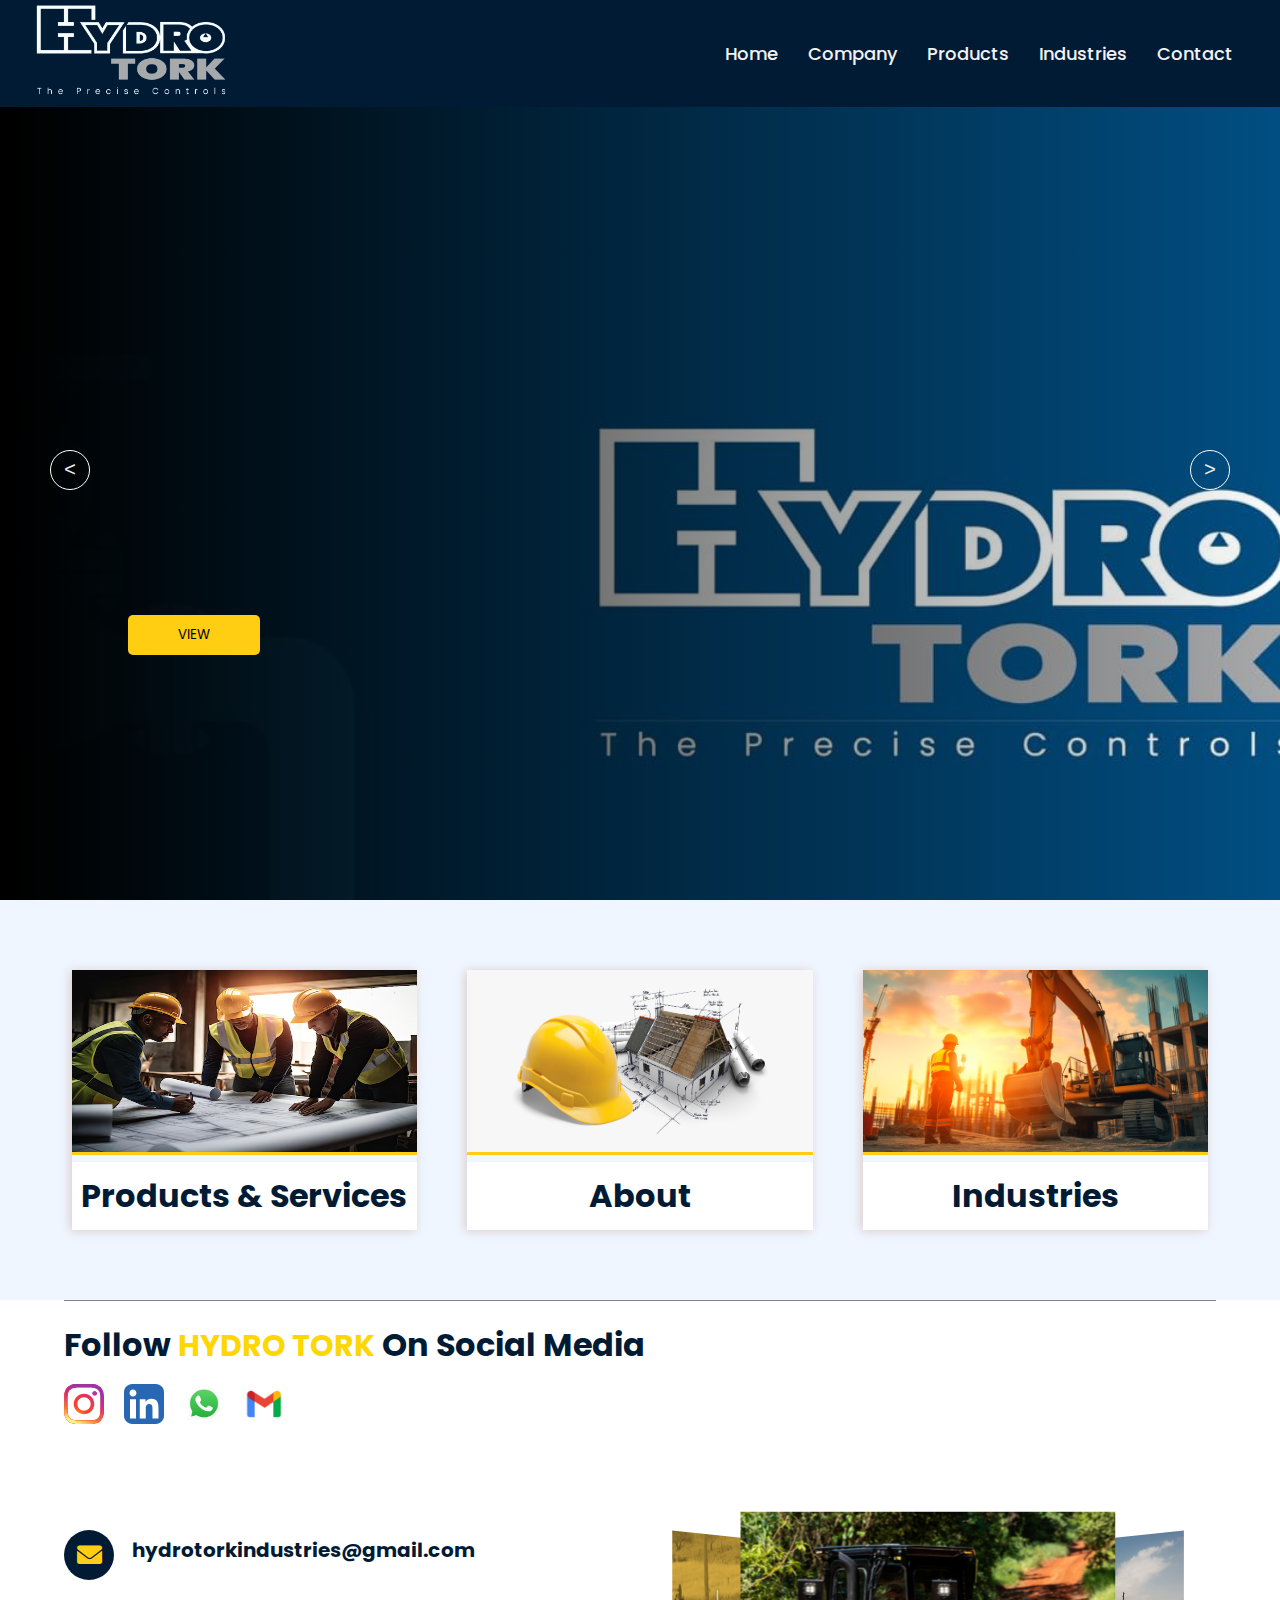
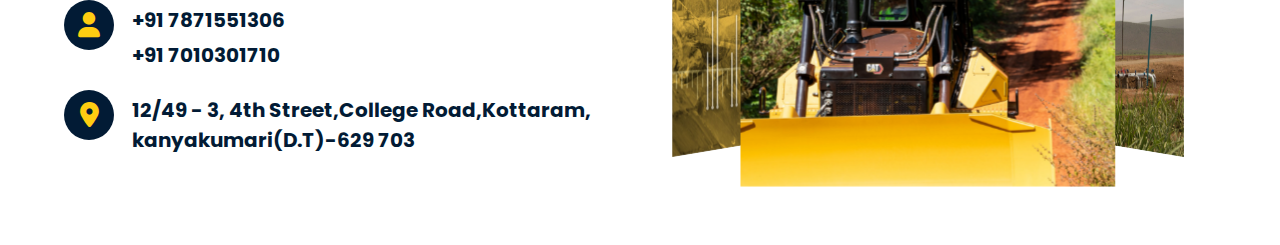
<file: index.html>
<!DOCTYPE html>
<html lang="en">
<head>
    <meta charset="UTF-8">
    <meta name="viewport" content="width=device-width, initial-scale=1.0">
    <title>Hydro TORK</title>
    <link rel="stylesheet" href="https://cdnjs.cloudflare.com/ajax/libs/font-awesome/6.0.0-beta3/css/all.min.css">
    <link rel="stylesheet" href="css/style.css">
</head>
<body>
    <!-- ----------------------------navbar section----------------------------- -->
    <section class="navbar">
        <nav>
            <div class="wrapper">
              <div class="logo">
                <a href="index.html">
                    <img src="images/logo.png" alt="logo">
                </a>
            </div>
              <input type="radio" name="slider" id="menu-btn">
              <input type="radio" name="slider" id="close-btn">
              <ul class="nav-links">
                <label for="close-btn" class="btn close-btn"><i class="fas fa-times"></i></label>
                <li><a href="index.html">Home</a></li>
                <li>
                  <a href="about.html" class="desktop-item">Company</a>
                  <input type="checkbox" id="showDrop">
                  <label for="showDrop" class="mobile-item">Company</label>
                  <ul class="drop-menu">
                    <li><a href="strategy.html">Strategy & Purpose</a></li>
                    <li><a href="product.html">Brands</a></li>
                  </ul>
                </li>
                <li>
                  <a href="product.html" class="desktop-item">Products</a>
                  <input type="checkbox" id="showMega">
                  <label for="showMega" class="mobile-item">Products</label>
                  <div class="mega-box">
                    <div class="content">
                      <div class="row">
                        <ul class="mega-links" style="border: none;">
                            <li onclick="navigateToProduct(1)"><span>> Hydraulic Pumps</span></li>
                            <li onclick="navigateToProduct(2)"><span>> Hydraulic Valves</span></li>
                            <li onclick="navigateToProduct(3)"><span>> Power Packs</span></li>
                        </ul>
                    </div>
                    <div class="row">
                        <ul class="mega-links">
                            <li onclick="navigateToProduct(4)"><span>> Hydraulic Fittings</span></li>
                            <li onclick="navigateToProduct(5)"><span>> Industrail Valves</span></li>
                            <li onclick="navigateToProduct(6)"><span>> Hydraulic Directional Control Valves</span></li>
                        </ul>
                    </div>
                    </div>
                  </div>
                </li>
                <li>
                    <a href="industries.html" class="desktop-item">Industries</a>
                    <input type="checkbox" id="showDrop1">
                    <label for="showDrop1" class="mobile-item">Industries</label>
                    <ul class="drop-menu">
                        <li><a href="industries.html">Power</a></li>
                        <li><a href="industries.html">Steel</a></li>
                        <li><a href="industries.html">Plastic</a></li>
                        <li><a href="industries.html">Construction</a></li>
                        <li><a href="industries.html">Mechine Tools</a></li>
                        <li><a href="industries.html">Marine</a></li>
                    </ul>
                  </li>
                <li><a href="contact.html">Contact</a></li>
              </ul>
              <label for="menu-btn" class="btn menu-btn"><i class="fas fa-bars"></i></label>
            </div>
          </nav>
    </section>

    <!-- ----------------------------------- banner section --------------------------------------- -->
    <div class="slider">
        <div class="list">
            <div class="item active">
                <img src="images/ban1.jpg">
                <div class="content">
                    <h2>HYDRO TORK</h2>
                    <button onclick="homeview1()">VIEW</button>
                </div>
            </div>
            <div class="item">
                <img src="images/pumps-transformed.jpeg">
                <div class="content">
                    <h2>Hydraulic Pumps</h2>
                    <button onclick="homeview2()">VIEW</button>
                </div>
            </div>
            <div class="item">
                <img src="images/valves-transformed.jpeg">
                <div class="content">
                    <h2>Valves</h2>
                    <button onclick="homeview3()">VIEW</button>
                </div>
            </div>
            <div class="item">
                <img src="images/powerpack.png">
                <div class="content">
                    <h2>Power Packs</h2>
                    <button onclick="homeview4()">VIEW</button>
                </div>
            </div>
            <div class="item">
                <img src="images/fittings.jpeg">
                <div class="content">
                    <h2>Fittings</h2>
                    <button onclick="homeview5()">VIEW</button>
                </div>
            </div>
            <div class="item">
                <img src="images/interiel valves.jpeg">
                <div class="content">
                    <h2>Intersial valves</h2>
                    <button><a href="produ5.html">VIEW</a></button>
                </div>
            </div>
        </div>
        <!-- button arrows -->
        <div class="arrows">
            <button id="prev"><
            </button>
            <button id="next">></button>
        </div>
    </div>

    <!--  ------------------------------- home page ------------------------------------------------- -->
    <div class="home-bg-color">
        <div class="home-container">
            <div class="row-home">
                <div class="home-col" onclick="productsSection()">
                    <img src="images/index-about.jpg" alt="">
                    <div class="home-col-heading">
                        <h1>Products & Services</h1>
                    </div>
                </div>
                <div class="home-col" onclick="aboutSection()">
                    <img src="images/index-about1.png" alt="">
                    <div class="home-col-heading">
                        <h1>About</h1>
                    </div>
                </div>
                <div class="home-col" onclick="industriesSection()">
                    <img src="images/index-industries.jpg" alt="">
                    <div class="home-col-heading">
                        <h1>Industries</h1>
                    </div>
                </div>
            </div>
        </div>
    </div>


    <!-- --------------------------------------------  social media ------------------------------------------ -->
    <div class="home-social-media" id="contact">
        <div class="home-container">
            <div class="row-social-media">
                <div class="social-media-heading">
                    <h1>Follow <span style="color:gold;font-size: 30px;">HYDRO TORK</span> On Social Media</h1>
                </div>
                <div class="social-media-list">

                    <ul>
                        <a href="https://www.instagram.com/yourusername" target="_blank" title="instagram">
                            <li><img src="images/insta.svg" alt=""></li>
                        </a>
                        <a href="https://www.linkedin.com/in/your-profile" target="_blank" title="linkedin">
                            <li><img src="images/linkedin.svg" alt=""></li>
                        </a>
                        <a href="https://wa.me/7871551306" title="whatsapp">
                            <li><img src="images/whatsapp.png" alt=""></li>
                        </a>
                        <a href="mailto:hydrotorkindustries@gmail.com" title="gmail">
                            <li><img src="images/gmail.png" alt=""></li>
                        </a>
                    </ul>
                </div>

            </div>
        </div>
    </div>


    <!-- --------------------------------- footer section ---------------------------- -->
    <div class="detail-container">
        <div class="detail-row">
            <div class="detail-col">
                <div class="details-info">
                    <div class="email-detail">
                        <div class="address-icon" >
                            <i class='fas fa-envelope'></i>
                        </div>
                        <div class="address-details" style="padding-left: 25px;">
                            <h3 class="head-deatail"><span>hydrotorkindustries@gmail.com</span></h3>
                        </div>
                    </div>
                    <div class="email-detail">
                        <div class="address-icon">
                            <i class="fa-solid fa-user"></i>
                        </div>
                        <div class="address-details" style="padding-left: 25px;">
                            <h3 class="head-deatail"><span>+91 7871551306</span></h3>
                            <h3 class="head-deatail"><span>+91 7010301710</span></h3>
                        </div>
                    </div>
                    <div class="email-detail">
                        <div class="address-icon">
                            <i class="fa-solid fa-location-dot"></i>
                        </div>
                        <div class="address-details" style="padding-left: 25px;">
                            <h3 class="head-deatail"><span>12/49 - 3, 4th Street,College Road,Kottaram, kanyakumari(D.T)-629 703</span></h3>
                        </div>
                    </div>
                </div>
            </div>
            <div class="detail-col">
                <div class="carousel" onmouseenter="pauseAnimation()" onmouseleave="resumeAnimation()">
                    <div class="carousel-inner">
                        <div class="carousel-item">
                            <img src="images/slider1.jpg" alt="">
                            <div class="title">
                                <a href="industries.html">Industries</a>
                            </div>
                        </div>
                        <div class="carousel-item">
                            <img src="images/sider2.jpg" alt="">
                            <div class="title">
                                <a href="#">Our Purpose</a>
                            </div>
                        </div>
                        <div class="carousel-item">
                            <img src="images/slider3.jpg" alt="">
                            <div class="title">
                                <a href="#">Our History</a>
                            </div>
                        </div>
                    </div>
                </div>
                <script>
                    var carousel = document.querySelector('.carousel-inner');
                    var isPaused = false;
                    function pauseAnimation() {
                        isPaused = true;
                        carousel.style.animationPlayState = 'paused';
                    }
                    function resumeAnimation() {
                        isPaused = false;
                        carousel.style.animationPlayState = 'running';
                    }
                </script>

            </div>
        </div>
    </div>


    <script src="js/script.js"></script>
</body>
</html>
</file>
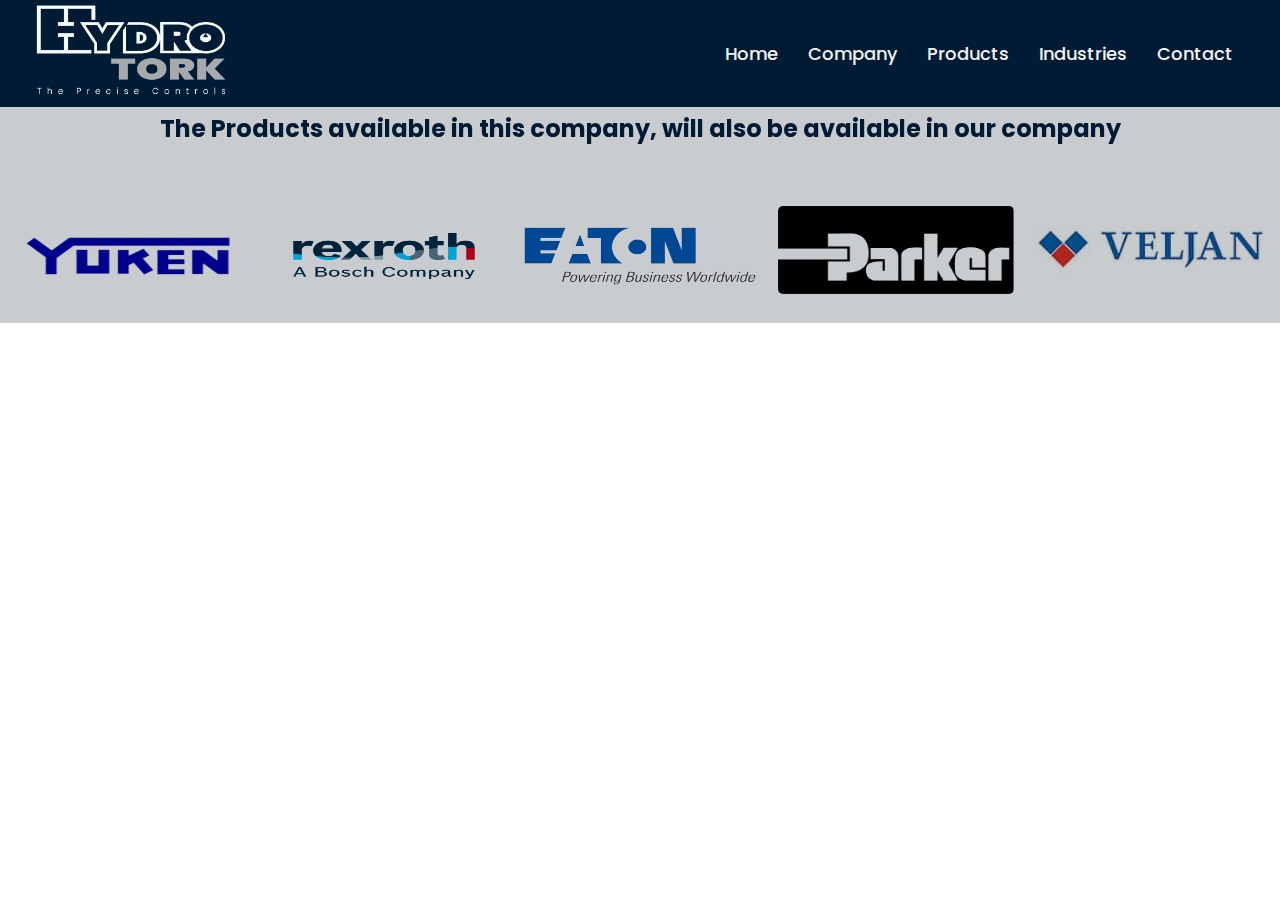
<file: details.html>
<!DOCTYPE html>
<html lang="en">
<head>
    <meta charset="UTF-8">
    <meta name="viewport" content="width=device-width, initial-scale=1.0">
    <link rel="stylesheet" href="css/product.css">
    <title>Product Details</title>
    <link rel="stylesheet" href="css/style.css">
</head>
<body>
    <!-- ----------------------------navbar section----------------------------- -->
    <section class="navbar">
        <nav>
            <div class="wrapper">
              <div class="logo">
                <a href="index.html">
                    <img src="images/logo.png" alt="logo">
                </a>
            </div>
              <input type="radio" name="slider" id="menu-btn">
              <input type="radio" name="slider" id="close-btn">
              <ul class="nav-links">
                <label for="close-btn" class="btn close-btn"><i class="fas fa-times"></i></label>
                <li><a href="index.html">Home</a></li>
                <li>
                  <a href="about.html" class="desktop-item">Company</a>
                  <input type="checkbox" id="showDrop">
                  <label for="showDrop" class="mobile-item">Company</label>
                  <ul class="drop-menu">
                    <li><a href="strategy.html">Strategy & Purpose</a></li>
                    <li><a href="product.html">Brands</a></li>
                  </ul>
                </li>
                <li>
                  <a href="product.html" class="desktop-item">Products</a>
                  <input type="checkbox" id="showMega">
                  <label for="showMega" class="mobile-item">Products</label>
                  <div class="mega-box">
                    <div class="content">
                      <div class="row">
                        <ul class="mega-links" style="border: none;">
                            <li onclick="navigateToProduct(1)"><span>> Hydraulic Pumps</span></li>
                            <li onclick="navigateToProduct(2)"><span>> Hydraulic Valves</span></li>
                            <li onclick="navigateToProduct(3)"><span>> Power Packs</span></li>
                        </ul>
                    </div>
                    <div class="row">
                        <ul class="mega-links">
                            <li onclick="navigateToProduct(4)"><span>> Hydraulic Fittings</span></li>
                            <li onclick="navigateToProduct(5)"><span>> Industrail Valves</span></li>
                            <li onclick="navigateToProduct(6)"><span>> Hydraulic Directional Control Valves</span></li>
                        </ul>
                    </div>
                    </div>
                  </div>
                </li>
                <li>
                    <a href="industries.html" class="desktop-item">Industries</a>
                    <input type="checkbox" id="showDrop1">
                    <label for="showDrop1" class="mobile-item">Industries</label>
                    <ul class="drop-menu">
                        <li><a href="industries.html">Power</a></li>
                        <li><a href="industries.html">Steel</a></li>
                        <li><a href="industries.html">Plastic</a></li>
                        <li><a href="industries.html">Construction</a></li>
                        <li><a href="industries.html">Mechine Tools</a></li>
                        <li><a href="industries.html">Marine</a></li>
                    </ul>
                  </li>
                <li><a href="contact.html">Contact</a></li>
              </ul>
              <label for="menu-btn" class="btn menu-btn"><i class="fas fa-bars"></i></label>
            </div>
          </nav>
    </section>
    <div id="productDetails" class="product-details"></div>
    <section class="prodfoot-section">
      <div class="prodfoot-container">
          <h1>The Products available in this company, will also be available in our company</h1>
          <div class="prodfoot-row">

              <div class="product_logo" onclick="navigateToProcut12()">
                  <img src="images/yuken logo.png" alt="img" srcset="" width="240px" height="200px">

              </div>
              <div class="product_logo" onclick="navigateToProcut12()">
                  <img src="images/rexroth logo.png" alt="img" srcset="" width="240px" height="200px">

              </div>
              <div class="product_logo" onclick="navigateToProcut12()">
                  <img src="images/eaton logo.png" alt="img" srcset="" width="240px" height="200px">

              </div>
              <div class="product_logo" onclick="navigateToProcut12()">
                  <img src="images/Parker logo.png" alt="img" srcset="" width="240px" height="200px">
              </div>
              <div class="product_logo" onclick="navigateToProcut12()">
                  <img src="images/veljan.jpeg" alt="img" srcset="" width="240px" height="200px">
              </div>
          </div>

      </div>
  </section>
    <script src="js/details.js"></script>
</body>
</html>
</file>
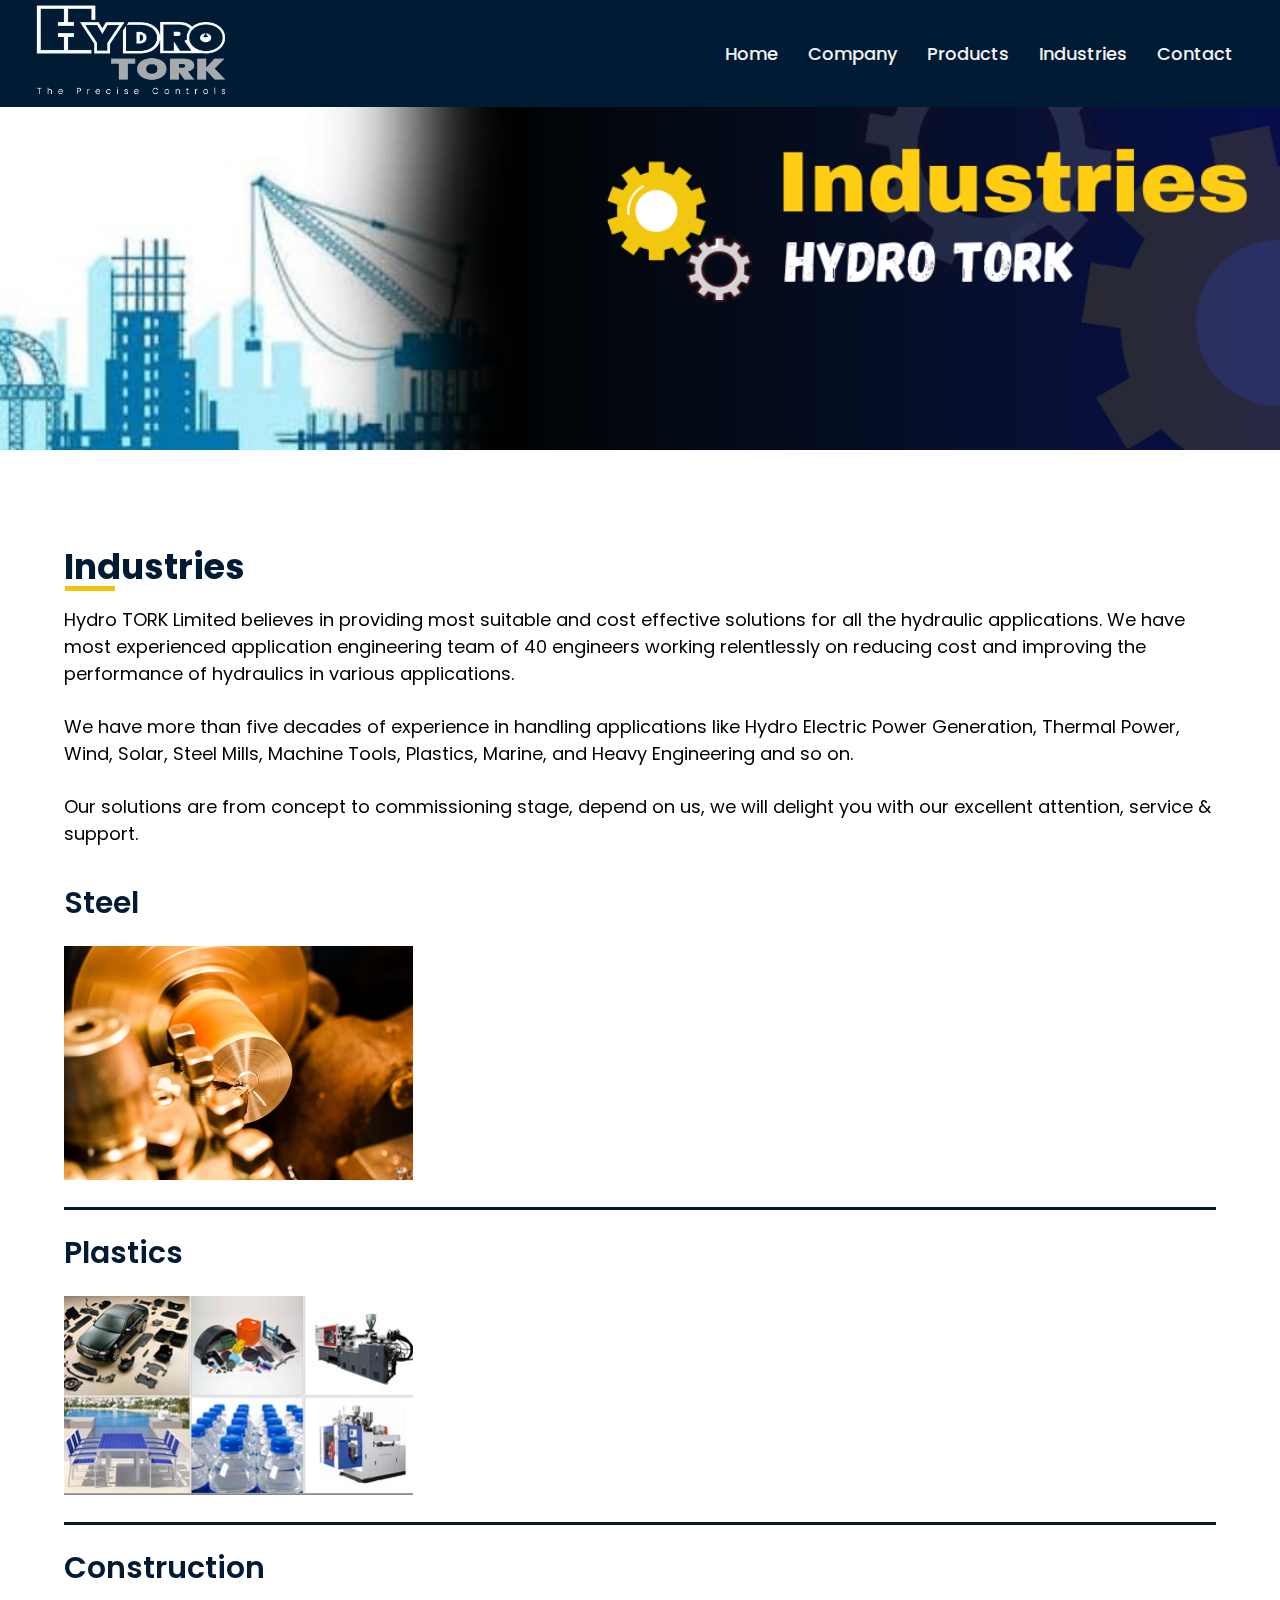
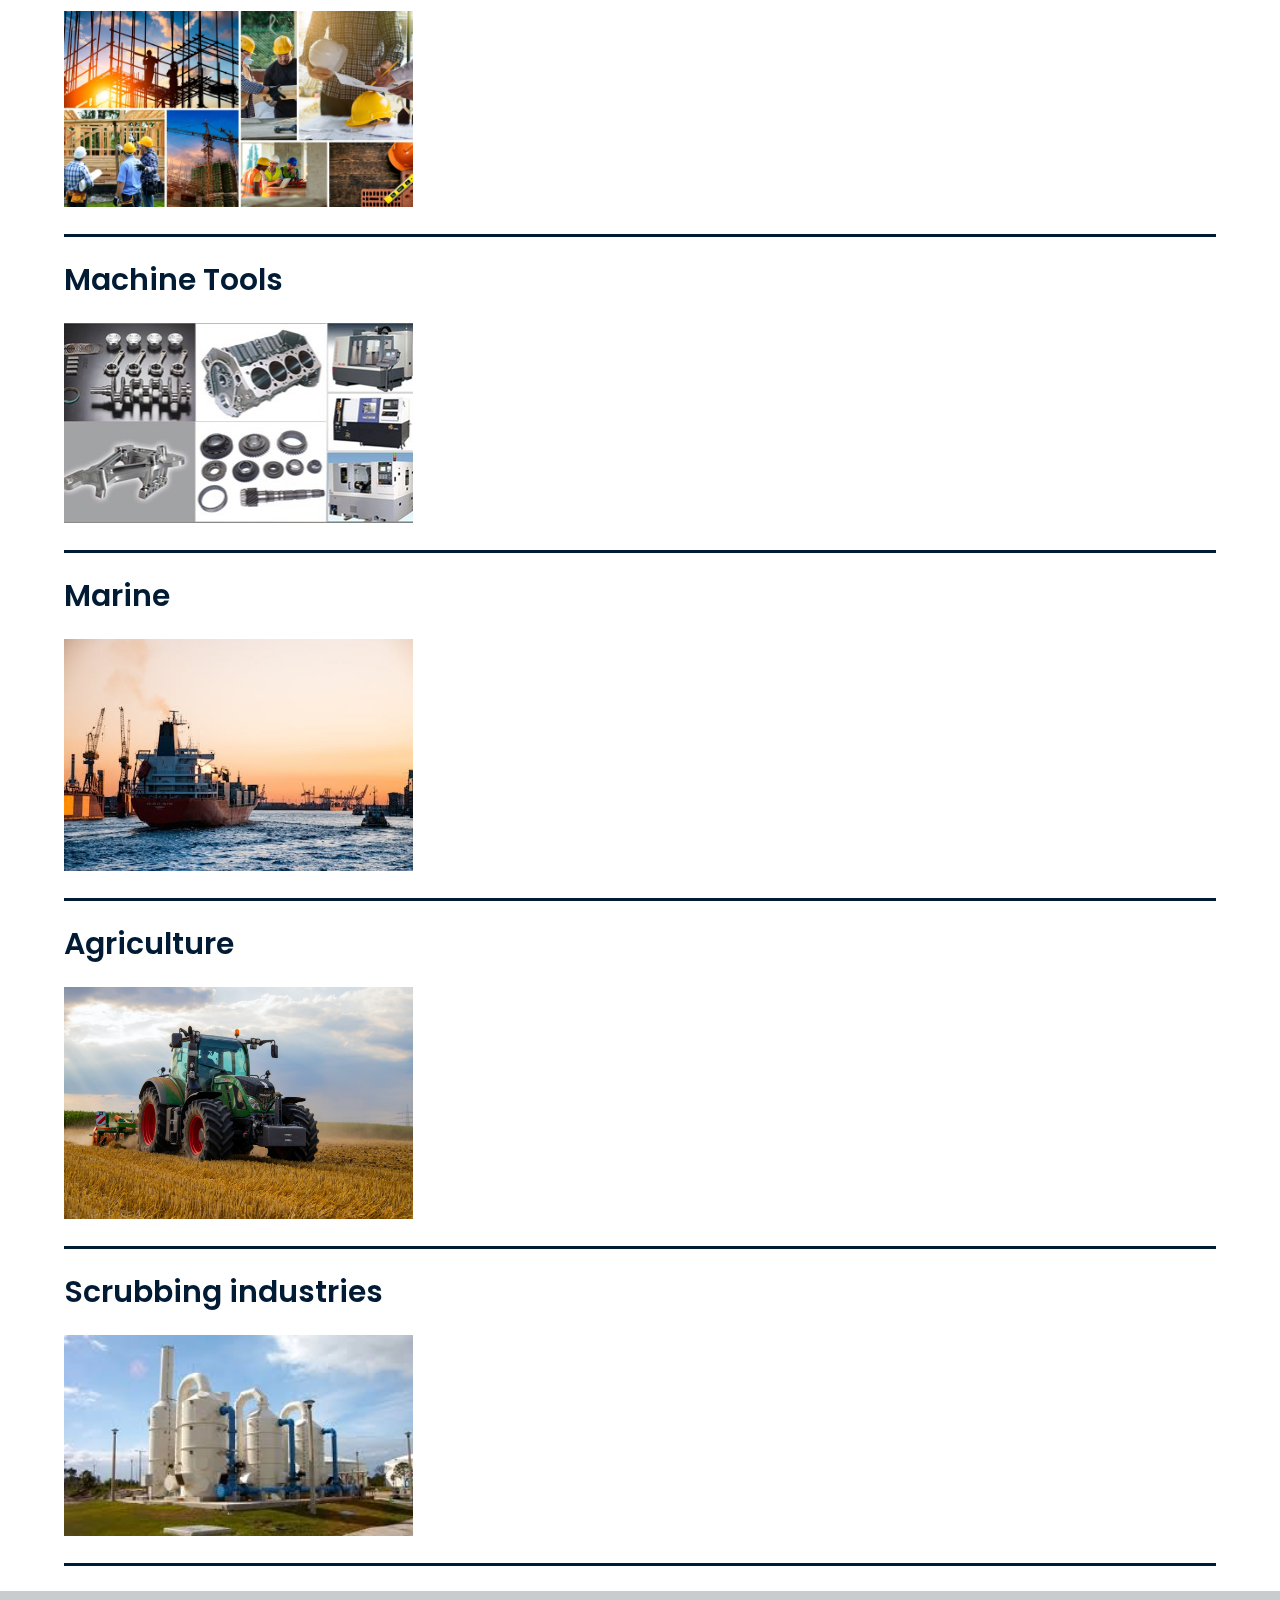
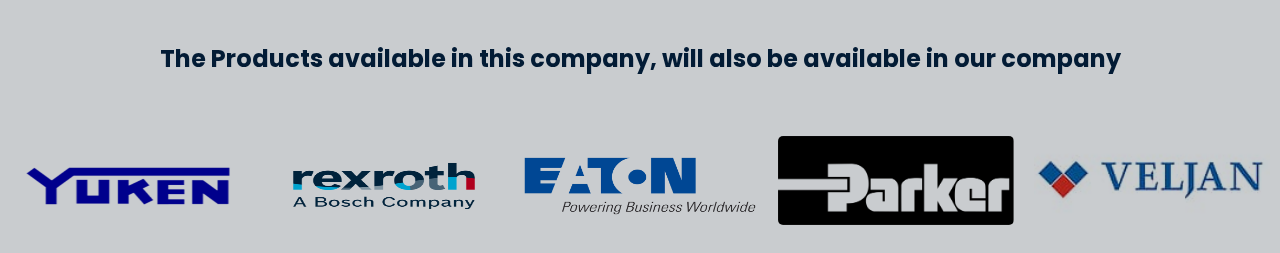
<file: industries.html>
<!DOCTYPE html>
<html lang="en">

<head>
    <meta charset="UTF-8">
    <meta name="viewport" content="width=device-width, initial-scale=1.0">
    <title>Industries</title>
    <link rel="stylesheet" href="https://cdnjs.cloudflare.com/ajax/libs/font-awesome/6.0.0-beta3/css/all.min.css">
    <link rel="stylesheet" href="css/industries.css">
    <link rel="stylesheet" href="css/style.css">
</head>

<body>
    <!-- ----------------------------navbar section----------------------------- -->
    <section class="navbar">
        <nav>
            <div class="wrapper">
              <div class="logo">
                <a href="index.html">
                    <img src="images/logo.png" alt="logo">
                </a>
            </div>
              <input type="radio" name="slider" id="menu-btn">
              <input type="radio" name="slider" id="close-btn">
              <ul class="nav-links">
                <label for="close-btn" class="btn close-btn"><i class="fas fa-times"></i></label>
                <li><a href="index.html">Home</a></li>
                <li>
                  <a href="about.html" class="desktop-item">Company</a>
                  <input type="checkbox" id="showDrop">
                  <label for="showDrop" class="mobile-item">Company</label>
                  <ul class="drop-menu">
                    <li><a href="strategy.html">Strategy & Purpose</a></li>
                    <li><a href="product.html">Brands</a></li>
                  </ul>
                </li>
                <li>
                  <a href="product.html" class="desktop-item">Products</a>
                  <input type="checkbox" id="showMega">
                  <label for="showMega" class="mobile-item">Products</label>
                  <div class="mega-box">
                    <div class="content">
                      <div class="row">
                        <ul class="mega-links" style="border: none;">
                            <li onclick="navigateToProduct(1)"><span>> Hydraulic Pumps</span></li>
                            <li onclick="navigateToProduct(2)"><span>> Hydraulic Valves</span></li>
                            <li onclick="navigateToProduct(3)"><span>> Power Packs</span></li>
                        </ul>
                    </div>
                    <div class="row">
                        <ul class="mega-links">
                            <li onclick="navigateToProduct(4)"><span>> Hydraulic Fittings</span></li>
                            <li onclick="navigateToProduct(5)"><span>> Industrail Valves</span></li>
                            <li onclick="navigateToProduct(6)"><span>> Hydraulic Directional Control Valves</span></li>
                        </ul>
                    </div>
                    </div>
                  </div>
                </li>
                <li>
                    <a href="industries.html" class="desktop-item">Industries</a>
                    <input type="checkbox" id="showDrop1">
                    <label for="showDrop1" class="mobile-item">Industries</label>
                    <ul class="drop-menu">
                        <li><a href="industries.html">Power</a></li>
                        <li><a href="industries.html">Steel</a></li>
                        <li><a href="industries.html">Plastic</a></li>
                        <li><a href="industries.html">Construction</a></li>
                        <li><a href="industries.html">Mechine Tools</a></li>
                        <li><a href="industries.html">Marine</a></li>
                    </ul>
                  </li>
                <li><a href="contact.html">Contact</a></li>
              </ul>
              <label for="menu-btn" class="btn menu-btn"><i class="fas fa-bars"></i></label>
            </div>
          </nav>
    </section>

    <section class="indu-banner">
    </section>

    <section class="industries-banner">
        <div class="industries-banner-container">
            <div class="industries-banner-row">
                <div class="industries-banner-col">
                    <h2 class="industries-h2">Industries</h2>
                    <p class="industries-p">Hydro TORK Limited believes in providing most suitable and cost effective
                        solutions for all the
                        hydraulic applications. We have most experienced application engineering team of 40 engineers
                        working relentlessly on reducing cost and improving the performance of hydraulics in various
                        applications.
                    </p>
                    <p class="industries-p">We have more than five decades of experience in handling applications like
                        Hydro Electric Power
                        Generation, Thermal Power, Wind, Solar, Steel Mills, Machine Tools, Plastics, Marine, and Heavy
                        Engineering and so on.
                    </p>
                    <p class="industries-p">Our solutions are from concept to commissioning stage, depend on us, we will
                        delight you with our
                        excellent attention, service & support.
                    </p>
                </div>
            </div>
        </div>
    </section>


    <section class="steel">
        <div class="steel-container">
            <h3 class="steel-h3">Steel</h3>
            <div class="steel-row">
                <div class="steel-col">
                    <img src="images/steel.jpeg" alt="" width="100%">
                </div>
            </div>
        </div>
    </section>

    <section class="steel">
        <div class="steel-container">
            <h3 class="steel-h3">Plastics</h3>
            <div class="steel-row">
                <div class="steel-col">
                    <img src="images/plastics.jpeg" alt="" width="100%">
                </div>
            </div>
        </div>
    </section>

    <section class="steel">
        <div class="steel-container">
            <h3 class="steel-h3">Construction</h3>
            <div class="steel-row">
                <div class="steel-col">
                    <img src="images/construction.jpeg" alt="" width="100%">
                </div>
            </div>
        </div>
    </section>

    <section class="steel">
        <div class="steel-container">
            <h3 class="steel-h3">Machine Tools</h3>
            <div class="steel-row">
                <div class="steel-col">
                    <img src="images/Machine tools.jpeg" alt="" width="100%">
                </div>
            </div>
        </div>
    </section>

    <section class="steel">
        <div class="steel-container">
            <h3 class="steel-h3">Marine</h3>
            <div class="steel-row">
                <div class="steel-col">
                    <img src="images/marine.jpeg" alt="" width="100%">
                </div>
            </div>
        </div>
    </section>
    <section class="steel">
        <div class="steel-container">
            <h3 class="steel-h3">Agriculture</h3>
            <div class="steel-row">
                <div class="steel-col">
                    <img src="images/agriculture.jpg" alt="" width="100%">
                </div>
            </div>
        </div>
    </section>
    <section class="steel">
        <div class="steel-container">
            <h3 class="steel-h3">Scrubbing industries</h3>
            <div class="steel-row">
                <div class="steel-col">
                    <img src="images/scrubbers industrial.jpg" alt="" width="100%">
                </div>
            </div>
        </div>
    </section>
    <section class="prodfoot-section">
        <div class="prodfoot-container">
            <h1>The Products available in this company, will also be available in our company</h1>
            <div class="prodfoot-row">

                <div class="product_logo" onclick="navigateToProcut12()">
                    <img src="images/yuken logo.png" alt="img" srcset="" width="240px" height="200px">

                </div>
                <div class="product_logo" onclick="navigateToProcut12()">
                    <img src="images/rexroth logo.png" alt="img" srcset="" width="240px" height="200px">

                </div>
                <div class="product_logo" onclick="navigateToProcut12()">
                    <img src="images/eaton logo.png" alt="img" srcset="" width="240px" height="200px">

                </div>
                <div class="product_logo" onclick="navigateToProcut12()">
                    <img src="images/Parker logo.png" alt="img" srcset="" width="240px" height="200px">
                </div>
                <div class="product_logo" onclick="navigateToProcut12()">
                    <img src="images/veljan.jpeg" alt="img" srcset="" width="240px" height="200px">
                </div>
            </div>

        </div>
    </section>
    <script>
        document.querySelectorAll('.nav-links a').forEach(link => {
            link.addEventListener('click', () => {
                document.getElementById('menu-btn').checked = false;
            });
        });
    </script>

</body>

</html>
</file>
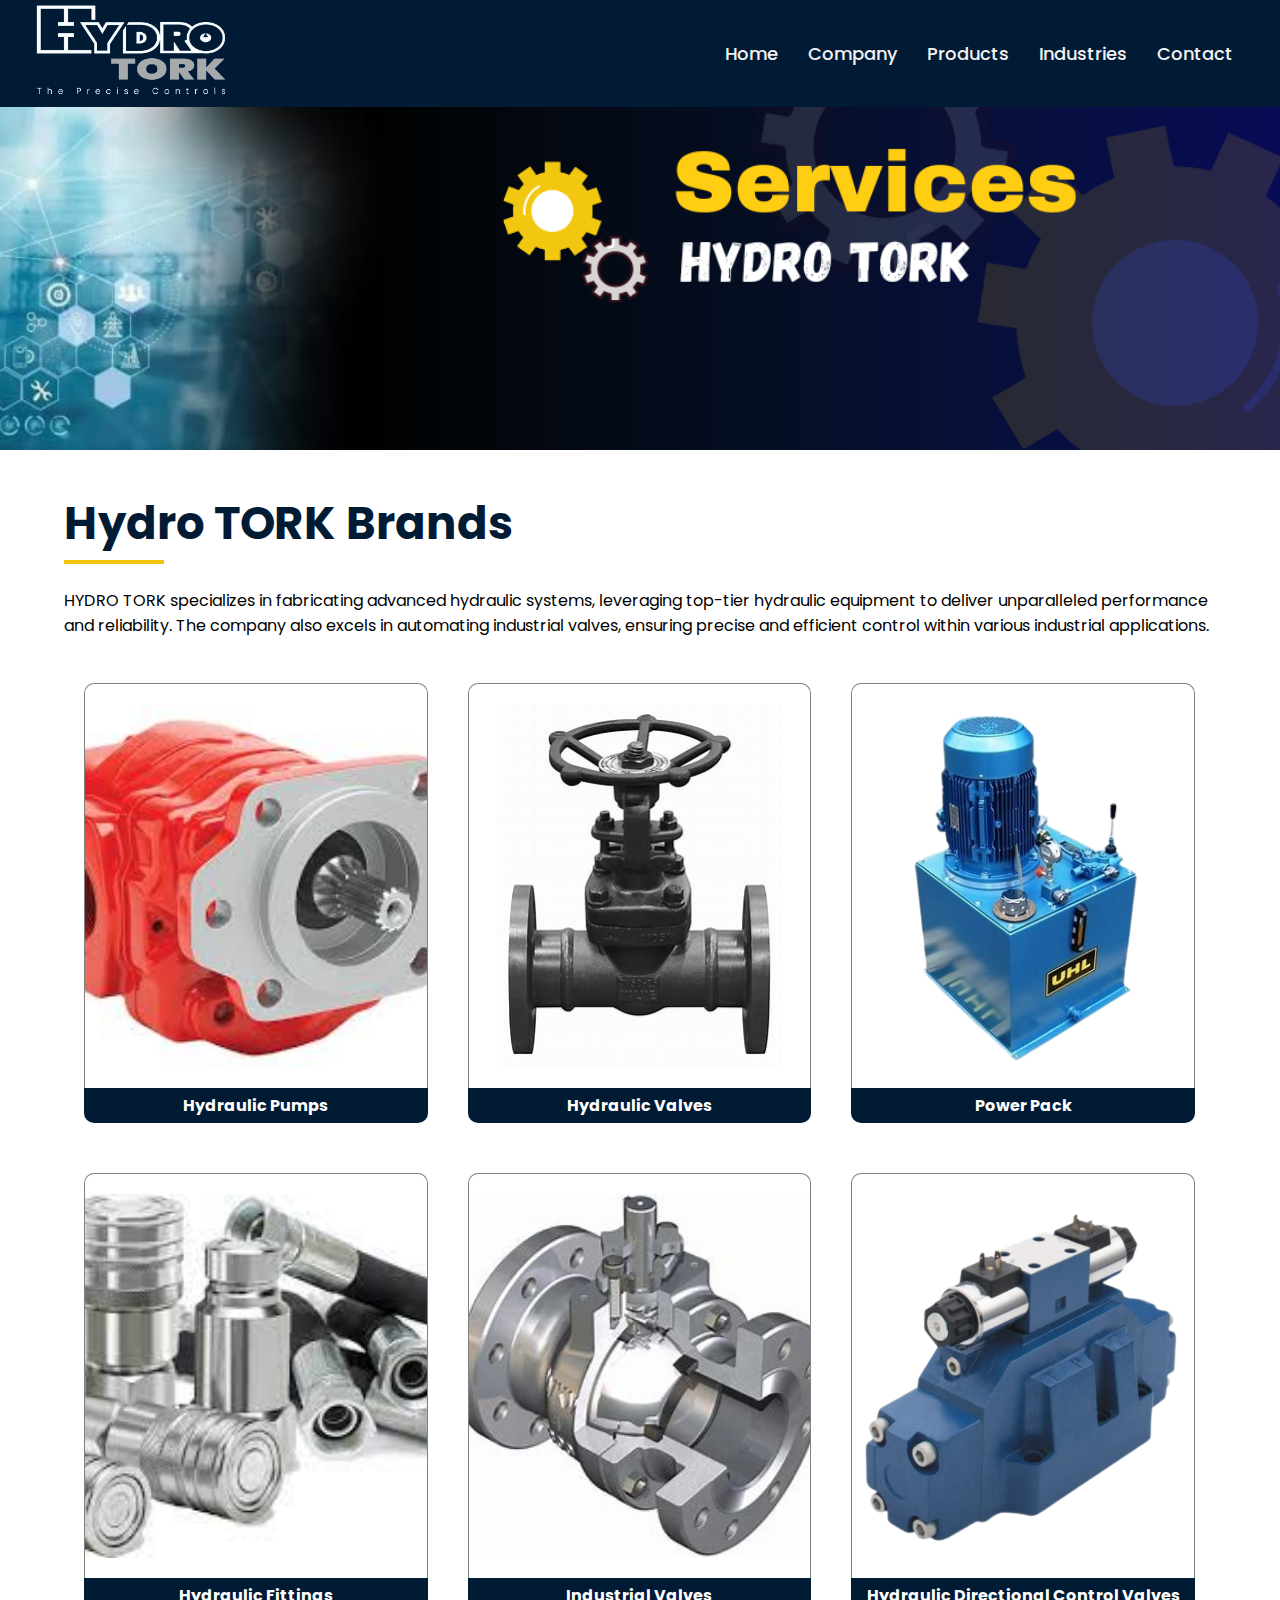
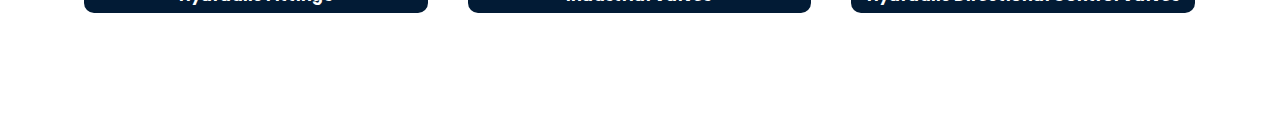
<file: product.html>
<!DOCTYPE html>
<html lang="en">
<head>
    <meta charset="UTF-8">
    <meta name="viewport" content="width=device-width, initial-scale=1.0">
    <link rel="stylesheet" href="css/product.css">
    <link rel="stylesheet" href="css/style.css">
    <title>Product List</title>
</head>
<body>
    <!-- ----------------------------navbar section----------------------------- -->
    <section class="navbar">
        <nav>
            <div class="wrapper">
              <div class="logo">
                <a href="index.html">
                    <img src="images/logo.png" alt="logo">
                </a>
            </div>
              <input type="radio" name="slider" id="menu-btn">
              <input type="radio" name="slider" id="close-btn">
              <ul class="nav-links">
                <label for="close-btn" class="btn close-btn"><i class="fas fa-times"></i></label>
                <li><a href="index.html">Home</a></li>
                <li>
                  <a href="about.html" class="desktop-item">Company</a>
                  <input type="checkbox" id="showDrop">
                  <label for="showDrop" class="mobile-item">Company</label>
                  <ul class="drop-menu">
                    <li><a href="strategy.html">Strategy & Purpose</a></li>
                    <li><a href="product.html">Brands</a></li>
                  </ul>
                </li>
                <li>
                  <a href="product.html" class="desktop-item">Products</a>
                  <input type="checkbox" id="showMega">
                  <label for="showMega" class="mobile-item">Products</label>
                  <div class="mega-box">
                    <div class="content">
                      <div class="row">
                        <ul class="mega-links" style="border: none;">
                            <li onclick="navigateToProduct(1)"><span>> Hydraulic Pumps</span></li>
                            <li onclick="navigateToProduct(2)"><span>> Hydraulic Valves</span></li>
                            <li onclick="navigateToProduct(3)"><span>> Power Packs</span></li>
                        </ul>
                    </div>
                    <div class="row">
                        <ul class="mega-links">
                            <li onclick="navigateToProduct(4)"><span>> Hydraulic Fittings</span></li>
                            <li onclick="navigateToProduct(5)"><span>> Industrail Valves</span></li>
                            <li onclick="navigateToProduct(6)"><span>> Hydraulic Directional Control Valves</span></li>
                        </ul>
                    </div>
                    </div>
                  </div>
                </li>
                <li>
                    <a href="industries.html" class="desktop-item">Industries</a>
                    <input type="checkbox" id="showDrop1">
                    <label for="showDrop1" class="mobile-item">Industries</label>
                    <ul class="drop-menu">
                        <li><a href="industries.html">Power</a></li>
                        <li><a href="industries.html">Steel</a></li>
                        <li><a href="industries.html">Plastic</a></li>
                        <li><a href="industries.html">Construction</a></li>
                        <li><a href="industries.html">Mechine Tools</a></li>
                        <li><a href="industries.html">Marine</a></li>
                    </ul>
                  </li>
                <li><a href="contact.html">Contact</a></li>
              </ul>
              <label for="menu-btn" class="btn menu-btn"><i class="fas fa-bars"></i></label>
            </div>
          </nav>
    </section>
    <section class="product-banner">
    </section>
    <section class="product-section">
        <div class="product-container">
            <h2 class="product-heading">Hydro TORK Brands</h2>
            <p class="product-para">
                HYDRO TORK specializes in fabricating advanced hydraulic systems, leveraging top-tier hydraulic equipment to deliver unparalleled performance and reliability. The company also excels in automating industrial valves, ensuring precise and efficient control within various industrial applications.    
            </p><br>
            <div id="productPageRow" class="product-row"></div>
        </div>
    </section>
    <script src="js/main.js"></script>
</body>
</html>
</file>
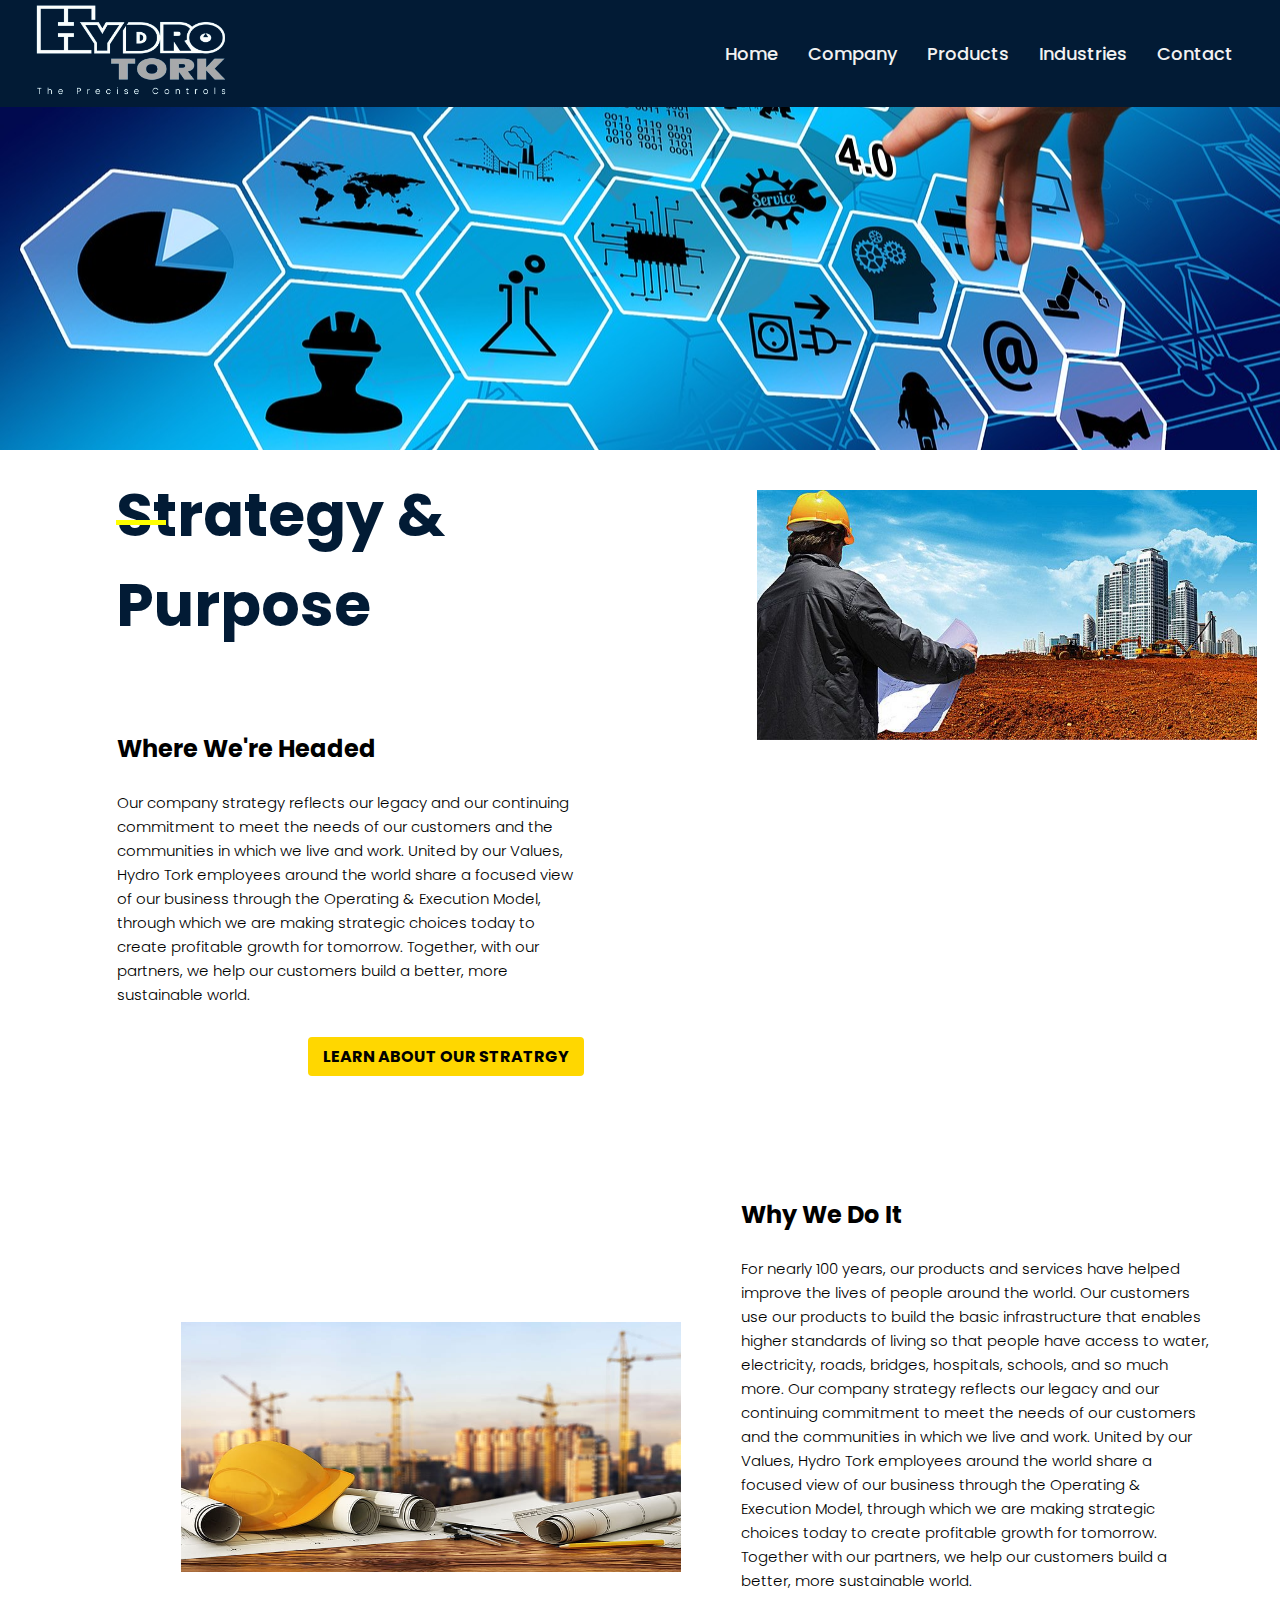
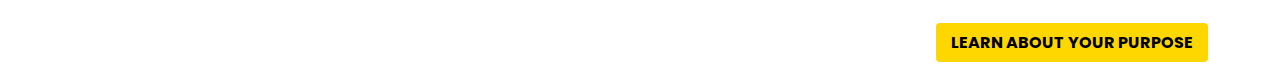
<file: strategy.html>
<!DOCTYPE html>
<html lang="en">

<head>
    <meta charset="UTF-8">
    <meta name="viewport" content="width=device-width, initial-scale=1.0">
    <title>Strategy</title>
    <link rel="stylesheet" href="https://cdnjs.cloudflare.com/ajax/libs/font-awesome/6.0.0-beta3/css/all.min.css">
    <link rel="stylesheet" href="css/strategy.css">
    <link rel="stylesheet" href="css/style.css">
</head>

<body>
    <!-- ----------------------------navbar section----------------------------- -->
    <section class="navbar">
        <nav>
            <div class="wrapper">
              <div class="logo">
                <a href="index.html">
                    <img src="images/logo.png" alt="logo">
                </a>
            </div>
              <input type="radio" name="slider" id="menu-btn">
              <input type="radio" name="slider" id="close-btn">
              <ul class="nav-links">
                <label for="close-btn" class="btn close-btn"><i class="fas fa-times"></i></label>
                <li><a href="index.html">Home</a></li>
                <li>
                  <a href="about.html" class="desktop-item">Company</a>
                  <input type="checkbox" id="showDrop">
                  <label for="showDrop" class="mobile-item">Company</label>
                  <ul class="drop-menu">
                    <li><a href="strategy.html">Strategy & Purpose</a></li>
                    <li><a href="product.html">Brands</a></li>
                  </ul>
                </li>
                <li>
                  <a href="product.html" class="desktop-item">Products</a>
                  <input type="checkbox" id="showMega">
                  <label for="showMega" class="mobile-item">Products</label>
                  <div class="mega-box">
                    <div class="content">
                      <div class="row">
                        <ul class="mega-links" style="border: none;">
                            <li onclick="navigateToProduct(1)"><span>> Hydraulic Pumps</span></li>
                            <li onclick="navigateToProduct(2)"><span>> Hydraulic Valves</span></li>
                            <li onclick="navigateToProduct(3)"><span>> Power Packs</span></li>
                        </ul>
                    </div>
                    <div class="row">
                        <ul class="mega-links">
                            <li onclick="navigateToProduct(4)"><span>> Hydraulic Fittings</span></li>
                            <li onclick="navigateToProduct(5)"><span>> Industrail Valves</span></li>
                            <li onclick="navigateToProduct(6)"><span>> Hydraulic Directional Control Valves</span></li>
                        </ul>
                    </div>
                    </div>
                  </div>
                </li>
                <li>
                    <a href="industries.html" class="desktop-item">Industries</a>
                    <input type="checkbox" id="showDrop1">
                    <label for="showDrop1" class="mobile-item">Industries</label>
                    <ul class="drop-menu">
                        <li><a href="industries.html">Power</a></li>
                        <li><a href="industries.html">Steel</a></li>
                        <li><a href="industries.html">Plastic</a></li>
                        <li><a href="industries.html">Construction</a></li>
                        <li><a href="industries.html">Mechine Tools</a></li>
                        <li><a href="industries.html">Marine</a></li>
                    </ul>
                  </li>
                <li><a href="contact.html">Contact</a></li>
              </ul>
              <label for="menu-btn" class="btn menu-btn"><i class="fas fa-bars"></i></label>
            </div>
          </nav>
    </section>

    <div class="strategy-banner">
    </div>
    <section class="strategy-section2">
        <div class="strategy-container">
            <div class="strategy-row">
                <div class="strategy-col1">
                    <div class="strategy-col1-head">
                        <h1> Strategy & Purpose</h1>
                    </div>
                    <div class="strategy-col-gap1">
                        <h2> Where We're Headed </h2> <br>
                        <p class="strategy-para1">
                            Our company strategy reflects our legacy and our continuing commitment
                            to meet the needs of our customers and the communities in which we live
                            and work. United by our Values, Hydro Tork employees around the world
                            share a focused view of our business through the Operating & Execution
                            Model, through which we are making strategic choices today to create
                            profitable growth for tomorrow. Together, with our partners, we help our
                            customers build a better, more sustainable world.
                        </p>
                        <div class="strategy-btn">
                            <input type="button" id="strategy-btn" value="LEARN ABOUT OUR STRATRGY">
                        </div>
                    </div>
                </div>
                <div class="strategy-col2">
                    <div class="strategy-col-gap-img1">
                        <img src="images/col2.jpg" alt="strategy-example img" width="100%" height="400px">
                    </div>
                </div>
                <div class="strategy-col3">
                    <div class="strategy-col-gap-img2">
                        <img src="images/col3.jpg" alt="strategy-example img" width="115%" height="500px">
                    </div>
                </div>
                <div class="strategy-col4">
                    <div class="strategy-col-gap2">
                        <h2>Why We Do It</h2> <br>
                        <p class="strategy-para2">
                            For nearly 100 years, our products and services have helped improve the lives
                            of people around the world. Our customers use our products to build the basic
                            infrastructure that enables higher standards of living so that people have access
                            to water, electricity, roads, bridges, hospitals, schools, and so much more. Our
                            company strategy reflects our legacy and our continuing commitment to meet the
                            needs of our customers and the communities in which we live and work. United by
                            our Values, Hydro Tork employees around the world share a focused view of our
                            business through the Operating & Execution Model, through which we are making
                            strategic choices today to create profitable growth for tomorrow. Together with
                            our partners, we help our customers build a better, more sustainable world.
                        </p>
                        <div class="strategy-btn">
                            <input type="button" id="strategy-btn" value="LEARN ABOUT YOUR PURPOSE">
                        </div>
                    </div>

                </div>
            </div>
        </div>

    </section>
    <script>
        document.querySelectorAll('.nav-links a').forEach(link => {
            link.addEventListener('click', () => {
                document.getElementById('menu-btn').checked = false;
            });
        });
    </script>

</body>

</html>
</file>
<file: css/style.css>
@import url("https://fonts.googleapis.com/css2?family=Poppins:wght@200;300;400;500;600;700&display=swap");

*{
    box-sizing: border-box;
    padding: 0;
    margin: 0;
    font-family: "Poppins", sans-serif;
}


/* ====================================== navbar section ==================================== */
.navbar{
    position: fixed;
    z-index: 99;
    width: 100%;
    background: #021b35;
  }
nav{
    width: 95%;
    margin: auto;
}
  nav .wrapper{
    position: relative;
    max-width: 1300px;
    display: flex;
    align-items: center;
    justify-content: space-between;
  }
  .wrapper .logo a img{
    
    width: 200px;
  }
  .wrapper .nav-links{
    display: inline-flex;
  }
  .nav-links li{
    list-style: none;
  }
  .nav-links li a{
    color: #f2f2f2;
    text-decoration: none;
    font-size: 18px;
    font-weight: 500;
    padding: 9px 15px;
    border-radius: 5px;
    transition: all 0.3s ease;
  }
  .nav-links li a:hover{
    background: #3A3B3C;
  }
  .nav-links li span:hover{
    background: #3A3B3C;
    cursor: pointer;
  }
  .nav-links .mobile-item{
    display: none;
  }
  .nav-links .drop-menu{
    position: absolute;
    background: #021b35;
    width: 200px;
    line-height: 45px;
    top: 85px;
    opacity: 0;
    visibility: hidden;
    box-shadow: 0 6px 10px rgba(0,0,0,0.15);
  }
  .nav-links li:hover .drop-menu,
  .nav-links li:hover .mega-box{
    transition: all 0.3s ease;
    top: 70px;
    opacity: 1;
    visibility: visible;
  }
  .drop-menu li a{
    width: 100%;
    display: block;
    padding: 0 0 0 15px;
    font-weight: 400;
    border-radius: 0px;
  }
  .mega-box{
    position: absolute;
    left:50%;
    width: 100%;
    padding: 0 30px;
    top: 85px;
    opacity: 0;
    visibility: hidden;
  }
  .mega-box .content{
    background: #021b35;
    padding: 25px 20px;
    display: flex;
    width: 50%;
    justify-content: space-between;
    box-shadow: 0 6px 10px rgba(0,0,0,0.15);
  }
  .mega-box .content .row{
    width:50% ;
    line-height: 45px;
 
  }
  .content .row img{
    width: 100%;
    height: 100%;
    object-fit: cover;
  }
  .content .row header{
    color: #f2f2f2;
    font-size: 20px;
    font-weight: 500;
  }
  .content .row .mega-links{
    border-left: 1px solid rgba(255,255,255,0.09);
  }
  .row .mega-links li{
    padding: 0 20px;
  }
  .row .mega-links li span{
    padding: 0px;
    padding: 0 20px;
    color: #d9d9d9;
    font-size: 17px;
    display: block;
  }
  .row .mega-links li span:hover{
    color: #f2f2f2;
  }
  .wrapper .btn{
    color: #fff;
    font-size: 20px;
    cursor: pointer;
    display: none;
  }
  .wrapper .btn.close-btn{
    position: absolute;
    right: 30px;
    top: 10px;
  }
  /* --------------------------------------navbar media query-------------------------------------- */
  @media screen and (max-width: 970px) {
    .wrapper .btn{
      display: block;
    }
    .wrapper .nav-links{
      position: fixed;
      height: 100vh;
      width: 100%;
      max-width: 350px;
      top: 0;
      left: -100%;
      background: #021b35;
      display: block;
      padding: 50px 10px;
      line-height: 50px;
      overflow-y: auto;
      box-shadow: 0px 15px 15px rgba(0,0,0,0.18);
      transition: all 0.3s ease;
    }
    /* custom scroll bar */
    ::-webkit-scrollbar {
      width: 10px;
    }
    ::-webkit-scrollbar-track {
      background: #242526;
    }
    ::-webkit-scrollbar-thumb {
      background: #3A3B3C;
    }
    #menu-btn:checked ~ .nav-links{
      left: 0%;
    }
    #menu-btn:checked ~ .btn.menu-btn{
      display: none;
    }
    #close-btn:checked ~ .btn.menu-btn{
      display: block;
    }
    .nav-links li{
      margin: 15px 10px;
    }
    .nav-links li a{
      padding: 0 20px;
      display: block;
      font-size: 20px;
    }
    .nav-links .drop-menu{
      position: static;
      opacity: 1;
      top: 65px;
      visibility: visible;
      padding-left: 20px;
      width: 100%;
      max-height: 0px;
      overflow: hidden;
      box-shadow: none;
      transition: all 0.3s ease;
    }
    #showDrop:checked ~ .drop-menu,
    #showDrop1:checked ~ .drop-menu,
    #showMega:checked ~ .mega-box{
      max-height: 100%;
    }
    .nav-links .desktop-item{
      display: none;
    }
    .nav-links .mobile-item{
      display: block;
      color: #f2f2f2;
      font-size: 20px;
      font-weight: 500;
      padding-left: 20px;
      cursor: pointer;
      border-radius: 5px;
      transition: all 0.3s ease;
    }
    .nav-links .mobile-item:hover{
      background: #3A3B3C;
    }
    .drop-menu li{
      margin: 0;
    }
    .drop-menu li a{
      border-radius: 5px;
      font-size: 18px;
    }
    .mega-box {
      position: static;
      top: 65px;
      opacity: 1;
      visibility: visible;
      padding: 0 0px 0 5px;
      max-height: 0px;
      overflow: hidden;
      transition: all 0.3s ease;
    }
  
    .mega-box .content {
      box-shadow: none;
      flex-direction: column;
      padding: 20px 0px 0 0px;
      width: 100%;
    }
  
    .mega-box .content .row{
      width: 100%;
      margin-bottom: 15px;
      border-top: 1px solid rgba(255,255,255,0.08);
    }
    .mega-box .content .row:nth-child(1),
    .mega-box .content .row:nth-child(2){
      border-top: 0px;
    }
    .content .row .mega-links{
      border-left: 0px;
    }
    .row .mega-links li{
      margin: 0;
    }
    .content .row header{
      font-size: 19px;
    }
  }
  nav input{
    display: none;
  }



  /* =================================== banner section ================================== */
  .row-home {
    display: flex;
    justify-content: center;
    align-items: center;
    padding: 70px 0px;
    gap: 50px;
  }
  
  .content {
    color: white;
  }
  
  /* css slider */
  .slider {
    height: 100vh;
    position: relative;
  }
  
  .slider .list .item {
    position: absolute;
    inset: 0 0 0 0;
    overflow: hidden;
    opacity: 0;
    transition: 0.5s;
  }
  
  .slider .list .item img {
    width: 100%;
    height: 100%;
    object-fit: cover;
  }
  
  .slider .list .item::after {
    content: "";
    width: 100%;
    height: 100%;
    position: absolute;
    left: 0;
    timeline-scope: 0;
    background-image: linear-gradient(to right, #000 1%, transparent);
  }
  
  .slider .list .item .content a {
    text-decoration: none;
    color: #ffffff;
  }
  
  .slider .list .item .content {
    position: absolute;
    left: 10%;
    top: 35%;
    width: 500px;
    max-width: 80%;
    z-index: 1;
  }
  
  .slider .list .item .content p:nth-child(1) {
    text-transform: uppercase;
    letter-spacing: 10px;
  }
  
  .slider .list .item .content h2 {
    font-size: 100px;
    margin: 0;
  }
  
  .slider .list .item.active {
    opacity: 1;
    z-index: 10;
  }
  
  .slider .list .item .content button {
    background-color: #ffcd11;
    padding: 10px 50px;
    outline: none;
    border: none;
    border-radius: 5px;
  }
  
  .slider .list .item .content button:hover {
    cursor: pointer;
    background-color: #999;
    color: white;
  }
  
  @keyframes showContent {
    to {
      transform: translateY(0);
      filter: blur(0);
      opacity: 1;
    }
  }
  
  .slider .list .item.active p:nth-child(1),
  .slider .list .item.active h2,
  .slider .list .item.active button:nth-child(3) {
    transform: translateY(30px);
    filter: blur(20px);
    opacity: 0;
    animation: showContent 0.5s 0.2s ease-in-out 1 forwards;
  }
  
  .slider .list .item.active h2 {
    animation-delay: 0.4s;
  }
  
  .slider .list .item.active button:nth-child(3) {
    animation-duration: 0.7s;
  }
  
  .arrows #prev {
    position: absolute;
    top: calc(50%);
    left: 50px;
    z-index: 10;
  }
  
  .arrows #next {
    position: absolute;
    top: calc(50%);
    right: 50px;
    z-index: 10;
  }
  
  .arrows button {
    border: 1px solid white;
    background-color: transparent;
    font-family: monospace;
    width: 40px;
    height: 40px;
    border-radius: 50%;
    font-size: x-large;
    color: #eee;
    transition: 0.5s;
  }
  
  .arrows button:hover {
    background-color: #ffcd11;
    color: #eee;
    cursor: pointer;
  }
  /* ------------------------------ banner section media query ----------------------------- */
  /* @media screen and (min-width: 320px) {
    .slider{
        height: 80vh;
    }
    .slider .list .item .content h2 {
      font-size: 0px;
    }
    .arrows {
      top: 10%;
    }
  } */
  @media (max-width: 320px) {
    .slider{
        height: 80vh;
    }
    .slider .list .item .content h2 {
        font-size: 1.5em; 
        display: flex;
        text-align: center;
        justify-content: center;
        padding-bottom: 20px;
    }
    
    .slider .list .item .content button {
        font-size: 0.8em; 
        padding: 8px 16px; 
        display: flex;
        text-align: center;
        justify-content: center;
        margin: auto;
        width: 50%;
    }
    .arrows #prev {
        left: 20px;
    } 
    .arrows #next {
        right: 20px;
    } 
}
  @media screen and (max-width: 760px) {
    .slider .list .item .content h2 {
      font-size: 40px;
    }
    .slider .list .item .content{
        padding: 40px !important;
    }
    .arrows {
      top: 10%;
    }
  }


  /* ===================================== home page ================================= */
  .home-container {
    width: 90%;
    margin: auto;
  }
  
  .home-bg-color {
    background-color: #eff6ff;
  }
  
  .home-col {
    width: 30%;
    box-shadow: -2px 1px 10px 0px #dbcbcb;
  }
  
  .home-col a {
    text-decoration: none;
    color: black;
  }
  
  .home-col:hover {
    box-shadow: -2px 1px 20px 0px #dbcbcb;
    cursor: pointer;
  }
  
  .home-col img {
    width: 100%;
    height: 185px;
    border-bottom: 3px solid #ffcd11;
  }
  
  .home-col-heading {
    padding: 10px 0px;
    text-align: center;
    background-color: white;
  }
  
  .home-col-heading h1 {
    color: #021b35;
  }
  
  @media screen and (max-width: 320px) {
    .home-container {
      width: 95%;
      margin: auto;
    }
  
    .row-home {
      display: flex;
      flex-wrap: wrap;
    }
  
    .home-col {
      width: 100%;
    }
  
    .home-col img {
      width: 100%;
    }
  }
  
  @media screen and (max-width: 760px) {
    .home-container {
      width: 90%;
      margin: auto;
    }
  
    .row-home {
      display: flex;
      flex-wrap: wrap;
    }
  
    .home-col {
      width: 100%;
    }
  
    .home-col img {
      width: 100%;
    }
  }
  
  @media screen and (max-width: 1020px) {
    .home-container {
      width: 90%;
      margin: auto;
    }
  
    .row-home {
      display: flex;
      flex-wrap: wrap;
    }
  
    .home-col {
      width: 100%;
    }
  
    .home-col img {
      width: 100%;
    }
  }
  


  /* ---------------------------------social media------------------------------------- */
.home-social-media {
  margin-bottom: 50px;
}

.row-social-media {
  border-top: 1px solid gray;
  padding-top: 20px;
}

.social-media-heading h1 {
  color: #021b35;
}

.social-media-list {
  margin-top: 15px;
}

.social-media-list ul {
  display: flex;
  gap: 20px;
}

.social-media-list ul a {
  text-decoration: none;
  color: black;
}

.social-media-list ul a:hover {
  text-decoration: underline;
}

.social-media-list ul li {
  list-style-type: none;
}

.social-media-list ul li img {
  width: 40px;
}

@media (min-width: 320px) {
  .detail-container {
    width: 95%;
    margin: auto;
  }
  .social-media-heading{
    width: 100%;
  }
}
@media (min-width: 760px) {
  .detail-container {
    width: 90%;
    margin: auto;
  }

  .detail-row {
    display: flex;
    flex-wrap: nowrap;
  }

  .detail-col {
    width: 50%;
  }
}

@media (min-width: 1020px) {
  .detail-container {
    width: 95% !important;
    margin: auto;
  }

  .detail-row {
    display: flex;
    flex-wrap: nowrap;
  }

  .detail-col {
    width: 50%;
  }
}


/* -------------------------------- footer -------------------------------------- */
.detail-container {
  width: 95%;
  margin: auto;
}

.detail-col{
  display: flex;
}

.details-info {
  width: 100%;
  margin-top: 5%;
}

.head-deatail {
  font-size: 20px;
  color: #021b35;
  display: flex;
  margin-top: 5px;
}

.email-detail i {
  font-size: 30px;
  color: #ffcd11;
  background-color: #021b35;
  padding: 13px;
  border-radius: 50%;
  width: 60px;
  text-align: center;
}
.address-icon{
  width: 10%;
}
.address-details{
  width: 85%;
}

.carousel {
  perspective: 1000px;
  width: 300px;
  height: 200px;
  margin: 50px auto;
}

.carousel-inner {
  width: 100%;
  height: 100%;
  transform-style: preserve-3d;
  animation: spin 10s infinite linear;
  transition: transform 0.5s ease;
}

.carousel-item {
  position: absolute;
  width: 100%;
  height: 100%;
  text-align: center;
  line-height: 200px;
  font-size: 24px;
  color: white;
  /* border: 1px solid #ccc; */
  cursor: pointer;
}

.carousel-item img {
  width: 100%;
  height: 100%;
  object-fit: cover;
}

.title a {
  text-decoration: none;
  color: #fffbfb;
}

.title a:hover {
  color: #ffcd11;
}

.carousel-item .title {
  position: absolute;
  bottom: 1px;
  left: 0;
  width: 100%;
  top: 1px;
  background-color: rgba(0, 0, 0, 0.5);
  /* padding: 5px; */
  color: white;
  font-size: 14px;
  font-weight: bold;
  /* text-align: center; */
  transition: opacity 0.3s ease;
  opacity: 0;
}

.carousel-item:hover .title {
  opacity: 1;
}

.carousel-item:nth-child(1) {
  transform: rotateY(0deg) translateZ(200px);
}

.carousel-item:nth-child(2) {
  transform: rotateY(120deg) translateZ(200px);
}

.carousel-item:nth-child(3) {
  transform: rotateY(240deg) translateZ(200px);
}

@keyframes spin {
  from {
    transform: rotateY(0deg);
  }

  to {
    transform: rotateY(360deg);
  }
}

.prodfoot-section {
  background-color: #c9cccf;
}

.prodfoot-container h1 {
  color: #021B35;
  text-align: center;
  font-size: 24px;
  margin-top: 2%;
  width: 100%;
  padding: 50px;
}

.prodfoot-row {
  display: flex;
  flex-wrap: nowrap;
  justify-content: center;
  text-align: center;
}



.product_logo {
  margin: 10px;
  cursor: pointer;

}

.product_logo img {
  max-width: 100%;
  max-height: 100px;
  height: auto;
  border-radius: 5px;
  transition: transform 0.3s ease-in-out;
  background-image: none;
  background-size: 0;
  background-repeat: no-repeat;
  mix-blend-mode: multiply;

}

.product_logo img:hover {
  transform: scale(1.1);
}
@media (min-width: 320px) {
  .detail-container {
    width: 80% !important;
    margin: auto;
  }

  .detail-row {
    display: flex;
    flex-wrap: wrap !important;
    justify-content: center;
    align-items: center;
  }

  .detail-col {
    width: 100% !important;
    margin-left: -50px;
  }

  .address-details {
    margin-left: 27px;
  }

  .email-detail {
    display: flex;
    margin-top: 20px;
  }

  .email-detail i {
    font-size: 25px;
    width: 50px;
    height: 50px;
    border-radius: 50%;
  }

  .head-deatail {
    font-size: 13px;
    font-weight: bold;
    margin-left: -20px;
  }

  .carousel-item {
    width: 80%;
    height: 80%;
  }

  .carousel-item img {
    width: 80%;
    height: 100%;
  }

  .carousel-inner {
    width: 72%;
  }
}

@media (min-width: 760px) {
  .detail-row {
    display: flex;
    flex-wrap: wrap !important;
    justify-content: center;
    align-items: center;
  }

  .detail-col {
    width: 100% !important;
    margin: auto;
  }

  .carousel {
    margin-left: -50px;
  }

  .email-detail {
    display: flex;
    gap: 5px;
    margin-top: 20px;
    font-size: 15px;
  }

  .email-detail i {
    font-size: 25px;
    /* padding: 25px; */
    width: 50px;
    border-radius: 50%;
  }

  .head-deatail {
    font-size: 20px;
    font-weight: bold;
  }

  .carousel-item {
    width: 80%;
    height: 80%;
    line-height: 100px;
  }

  .carousel-item img {
    width: 100%;
    height: 100%;
    object-fit: cover;
  }

  .carousel {
    perspective: 800px;
    width: 40%;
    margin: auto;
    padding-top: 50px;
  }

  .carousel-inner {
    width: 100%;
    height: 100%;
    transform-style: preserve-3d;
    animation: spin 10s infinite linear;
    transition: transform 0.5s ease;
  }
}

@media (min-width: 1020px) {
  .detail-container {
    width: 90% !important;
    margin: auto;
  }

  .detail-row {
    display: flex;
  }

  .detail-col {
    width: 50% !important;
    margin: auto;
  }

  .address-details {
    margin-left: 0px;
  }

  .email-detail {
    display: flex;
    gap: 5px;
    margin-top: 20px;
  }

  .email-detail i {
    font-size: 25px;
    width: 50px;
    padding: 12px;
    border-radius: 50%;
  }

  .head-deatail {
    font-size: 20px;
    font-weight: bold;
  }

  .carousel {
    perspective: 1000px;
    width: 300px;
    height: 270px;
    margin: auto;
  }

  .carousel-inner {
    width: 100%;
    height: 100%;
  }

  .carousel-item {
    position: absolute;
    width: 100%;
    height: 100%;
    line-height: 200px;
  }

  .carousel-item img {
    width: 100%;
    height: 100%;
    object-fit: cover;
  }
}
</file>
<file: css/product.css>
@import url("https://fonts.googleapis.com/css2?family=Poppins:wght@200;300;400;500;600;700&display=swap");
*{
    margin: 0;
    padding: 0;
    box-sizing: border-box;
    font-family: "Poppins", sans-serif;
  }
  .product-banner{
    background-image: url(image/service-ban.png);
    width: 100%;
    height: 450px;
    background-size: cover;
    background-position: right;
    background-repeat: no-repeat;
    margin-bottom: 40px;
}
  
  /* ------------------------------------ section  ------------------------------------------- */
  .product-container{
    width: 90%;
    margin: auto;
  }
  
  .product-row{
    display: flex;
   flex-wrap: wrap;
   margin-bottom: 70px;
  }
  
.productpage-col { 
  width:33.3%;
}
.productpage-box { 
    cursor: pointer; 
    height: 50vh;
    margin:20px;
    transition: color 0.3s ease, background-color 0.3s ease;
}
.productpage-box:hover .productpage-para{
  color: #021B35;
  background-color: rgb(240, 198, 11);;
}
.productpage-image {
  width: 100%;
  height: 90%; /* Set a fixed height for the image container */
  display: flex;
  justify-content: center;
  align-items: center;
  overflow: hidden;
  border: 1px solid gray;
  border-bottom: none;
  border-radius: 10px 10px 0px 0px;
}

.productpage-image img { 
  width: 100%;
  height: 90%;
  object-fit: cover;
  margin: 100px;
}
.productpage-para { 
    display: flex;
    text-align: center; 
    justify-content: center;
    background-color: #021B35;
    color: white;
    padding: 5px 0px;
    border-radius: 0px 0px 10px 10px;
    transition: color 0.4s ease, background-color 0.4s ease;
}
.arrow { 
    margin-top: 10px; 
}

/* Basic styling for the details page */

.product-heading{
  font-size: 45px;
  color: #021B35;
  position: relative;
}
.product-heading::after {
  content: "";
  position: absolute;
  bottom: -10%;
  left: 0;
  background-color: rgb(240, 198, 11);
  width: 100px;
  top: 70px;
  height: 4px;
}
.product-para{
  padding-top: 30px;
}


/* ---------------------------------- inner products -------------------------------- */
.product-ban{
  background-image: url(image/ban1.jpg);
    width: 100%;
    height: 450px;
    background-size: cover;
    background-position: right;
    background-repeat: no-repeat;
    margin-bottom: 40px;
  }
.products-container{
  width: 95%;
  margin: auto;
}
.product-content{
  display: flex;
}
.product-image{
  width: 30%;
}
.product-image img { 
    width: 100%; 
    padding: 0px 40px 10px 40px;
}
.product-content-rightside{
  width: 60%;
  padding: 0px 40px;
}
.prod-heading{
  font-size: 45px;
  color: #021B35;
  position: relative;
}
.prod-heading::after {
  content: "";
  position: absolute;
  bottom: -10%;
  left: 0;
  background-color: rgb(240, 198, 11);
  width: 100px;
  top: 70px;
  height: 4px;
}
.prod-description{
  padding: 30px 0px;
  font-weight: bold;
  color: #34373a;
}
.product-details{
  font-size: medium;
  padding-bottom: 10px;
}
.product-keypoints{
  padding-left: 50px;
}
.wrap{
  display: flex;
  align-items: center;
  justify-content: center;
}
.wrap button{
  width: 50%;
  height: 40px;
  margin-top: 5px;
  background-color: #021b35;
  color: #eee;
  cursor: pointer;
  border: none;
  outline: none;
}
.wrap button:hover{
  background-color: #eee;
  color: #000;
}
.sub-products ul { 
  list-style-type: none; 
  padding: 0; 
}
.sub-products li { 
  margin: 5px 0; 
}
.sub-products img {
  vertical-align: middle;
  margin-right: 10px;
}


/* -------------response--------------- */
@media (min-width:320px) {
  .product-container {
    width: 90%;
    margin: auto;
  }

  .product-row {
    display: flex;
    flex-wrap: wrap;
  }

  .productpage-col {
    width: 100%;
  }
}

@media (min-width:760px) {
  .product-container {
    width: 90%;
    margin: auto;
  }

  .product-row {
    display: flex;
    flex-wrap: wrap;
  }

  .productpage-col {
    width: 50%;
  }
}

@media (min-width:1020px) {
  .product-container {
    width: 90%;
    margin: auto;
  }

  .product-row {
    display: flex;
    flex-wrap: wrap;
  }

  .productpage-col {
    width: 33.3%;
  }
}



/* ----------------------------- sub product --------------------------------- */
 .modal {
    display: none;
    position: fixed;
    z-index: 1;
    left: 0;
    top: 0;
    width: 100%;
    height: 100%;
    overflow: auto;
    background-color: rgb(0,0,0);
    background-color: rgba(0,0,0,0.4);
    padding-top: 60px;
  }
  
  .modal-content {
    background-color: #021b35;
    margin: 5% auto;
    padding: 20px;
    border: 1px solid #888;
    width: 80%;
    max-width: 650px;
    height: 450px;
  }
  
  .close {
    color: #aaa;
    float: right;
    font-size: 28px;
    font-weight: bold;
  }
  
  .close:hover,
  .close:focus {
    color: black;
    text-decoration: none;
    cursor: pointer;
  }
  
  .contacthead{
    color: #eee;
    font-size: 25px;
  }
  
  .contactpara{
    color: #eee;
    font-size: 15px;
  }
  
  
  .form-container {
    background-color: #021b35;
    border-radius: 5px;
    padding: 20px 60px;
    width: 100%;
    max-width: 500px;
    color: #eee;
  }
  
  
  
  
  #name {
    width: 90%;
    padding: 10px;
    margin: 5px 0 20px 0;
    background-color: #eee;
    color: #0f0f0f;
    border: none;
    outline: none;
  }
  
  #email {
    width: 90%;
    padding: 10px;
    margin: 5px 0 20px 0;
    background-color: #eee;
    color: #eee;
    border: none;
    outline: none;
  }
  
  #phone {
    width: 90%;
    padding: 10px;
    margin: 5px 0 20px 0;
    background-color: #eee;
    color: #000;
    border: none;
    outline: none;
  }
  
  
  button {
    background-color: rgb(110, 113, 138);
    padding: 10px 30px;
    border-radius: 5px;
    color: black;
    border: none;
    margin-top: 20px;
    font-weight: 500;
  }
  
  button:hover {
    background-color: white;
    cursor: pointer;
    font-weight: 500;
  } 

  .similar-products {
    width: 90%;
    margin: auto;
    padding: 70px 0px;
}
.sub-products {
    display: flex;
    justify-content: center;
    gap: 50px;
    flex-wrap: wrap;
}
.subproduct-box {
    width: 20%;
}
.subproduct-images {
    width: 100%;
    overflow: hidden;
    border: 1px solid gray;
    border-radius: 10px;
}
.subproduct-images img {
    width: 90%;
    height: 200px; /* Set a fixed height */
    object-fit: cover; /* Maintain aspect ratio and cover the area */
    padding: 10px;
}
.subproduct-para {
    width: 100%;
    padding-top: 10px;
}
</file>
<file: css/industries.css>
@import url("https://fonts.googleapis.com/css2?family=Poppins:wght@200;300;400;500;600;700&display=swap");

*{
    box-sizing: border-box;
    padding: 0;
    margin: 0;
    font-family: "Poppins", sans-serif;
}

.indu-banner{
    background-image: url(image/ind-ban.png);
    width: 100%;
    height: 450px;
    background-size: cover;
    background-position: right;
    background-repeat: no-repeat;
  }

.industries-banner-container {
    width: 90%;
    margin: auto;

}

.industries-banner-row {
    display: flex;
}

.indu-banner-container {
    width: 100%;
}

.industries-banner-col {
    width: 100%;
}

.industries-h2 {
    padding-top: 90px;
    font-size: 35px;
    color: #021B35;
    position: relative;
}

.industries-h2::before {
    content: "";
    position: absolute;
    bottom: 10%;

    left: 1px;
    background-color: rgb(240, 198, 11);
    width: 50px;
    top: 95%;
    height: 5px;
}

.industries-p {
    font-size: 18px;
    padding: 13px 0px;
}

.industries-content-container {
    width: 90%;
    margin: auto;
}

.industries-content-row {
    display: flex;
    flex-wrap: wrap;
    gap: 30px;
    border-bottom: 3px solid #021b35;
}

.content-col1 {
    width: 30.3%;
}

.content-h3 {
    text-align: center;
    font-size: 20px;
    padding: 17px 0px;
}

.steel-container {
    width: 90%;
    margin: auto;
}

.steel-row {
    display: flex;
    border-bottom: 3px solid #021b35;
}

.steel-col {
    width: 30.3%;
    padding-bottom: 20px;
}

.steel-h3 {
    color: #021B35;
    font-size: 30px;
    padding: 20px 0px;
    font-weight: 600;
}

@media (min-width:320px) {
    .indu-banner{
        width: 100%;
        background-position: 80% 100%;
      }
    .industries-banner-container {
        width: 90%;
    }

    .industries-banner-row {
        display: flex;
        flex-wrap: wrap;
    }

    .industries-banner-col {
        width: 100%;
    }

    .industries-content-container {
        width: 90%;
        margin: auto;
    }

    .industries-content-row {
        display: flex;
        flex-wrap: wrap;
    }

    .prodfoot-row {
        display: flex;
        flex-wrap: nowrap;
        justify-content: space-around;
    }

    .content-col1 {
        width: 100%;
    }

    .steel-container {
        width: 90%;
        margin: auto;
    }

    .steel-row {
        display: flex;
    }

    .steel-col {
        width: 100%;
    }
}

@media (min-width:760px) {
    .industries-banner-container {
        width: 90%;
    }

    .industries-banner-row {
        display: flex;
        flex-wrap: wrap;
    }

    .industries-banner-col {
        width: 100%;
    }

    .industries-content-container {
        width: 90%;
        margin: auto;
    }

    .industries-content-row {
        display: flex;
        flex-wrap: wrap;
    }

    .prodfoot-row {
        display: flex;
        flex-wrap: nowrap;
        justify-content: space-around;
    }


    .content-col1 {
        width: 30.30%;
    }

    .steel-container {
        width: 90%;
        margin: auto;
    }

    .steel-row {
        display: flex;
    }

    .steel-col {
        width: 30.3%;
    }
}

@media (min-width:1020px) {
    .industries-banner-container {
        width: 90%;
    }

    .industries-banner-row {
        display: flex;
        flex-wrap: wrap;
    }

    .industries-banner-col {
        width: 100%;
    }

    .industries-content-container {
        width: 90%;
        margin: auto;
    }

    .industries-content-row {
        display: flex;
        flex-wrap: wrap;
    }

    

    .content-col1 {
        width: 30.30%;
    }

    .steel-container {
        width: 90%;
        margin: auto;
    }

    .steel-row {
        display: flex;
    }

    .steel-col {
        width: 30.3%;
    }
}

/*-------------------------------------footercss----------------------------------*/
</file>
<file: css/strategy.css>
@import url("https://fonts.googleapis.com/css2?family=Poppins:wght@200;300;400;500;600;700&display=swap");
*{
    box-sizing: border-box;
    padding: 0;
    margin: 0;
    font-family: "Poppins", sans-serif;
}


.strategy-container {
    width: 80%;
    margin: auto;
    padding: 20px;
}

.strategy-row {
    display: flex;
    flex-wrap: wrap;
}

.strategy-col1 {
    width: 50%;
}
.strategy-col1-head{
    width: 100%;
}

.strategy-col2 {
    width: 50%;
}

.strategy-col3 {
    width: 50%;
}

.strategy-col4 {
    width: 50%;
}

.strategy-col-gap1 {
    margin: 70px 50px 70px 50px;
    padding: 1px;
    /* font-family: Arial, Helvetica, sans-serif; */
}

.strategy-col-gap2 {
    margin: 120px 0px 70px 100px;
    padding: 1px;
    /* font-family: Arial, Helvetica, sans-serif; */
}

.strategy-para1 {
    text-align: left;
    font-size: 15px;
    /* font-family: Arial, Helvetica, sans-serif; */
    font-weight: 300;
    line-height: 1.6;
}

.strategy-para2 {
    text-align: left;
    font-size: 15px;
    /* font-family: Arial, Helvetica, sans-serif; */
    font-weight: 300;
    line-height: 1.6;
}

#strategy-btn {
    padding: 7px 15px;
    margin: 30px 3px 0px 0px;
    float: right;
    /* font-family: Arial, "Helvetica Neue", Helvetica, sans-serif; */
    font-weight: bold;
    font-size: medium;
    border: gold;
    border-radius: 4px;
    background-color: gold;
    font-stretch: extra-condensed;
}

#strategy-btn:hover {
    background-color: #686767;
    color: white;
    border: ridge 1px;
    border-color: black;
}

.strategy-col1-head{
    font-size: 40px;
    position: relative;
    padding-bottom: 20px;
    color: #021b35;
  }
  
  .strategy-col1-head::before {
    content: "";
    width: 50px;
    height: 5px;
    background-color: yellow;
    top: 50px;
    left: 0px;
    position: absolute;
  }

.strategy-col-gap-img1 {
    margin: 0px 0px -157px 22px;
    padding: 0px 0px 0px 5px;
}

.strategy-col-gap-img2 {
    margin: 39px 50px 0px -55px;
    padding: 0px 0px 0px 5px;
}

.strategy-banner {
        background-image: url(image/Strategy.jpg);
        width: 100%;
        height: 450px;
        background-size: cover;
        background-position: right;
        background-repeat: no-repeat;
}

@media (min-width:320px) {
    .strategy-container {
        width: 90%;
        margin: auto;
    }

    .strategy-row {
        display: flex;
        flex-wrap: wrap;
    }

    .strategy-col1 {
        width: 100%;
    }

    .strategy-col1 h1 {
        font-size: 28px;
    }
    .strategy-col-gap1 {
        width: 90%;
        margin: auto;
        padding: 1px;
        margin: 60px 0px;
    }

    .strategy-col2 {
        width: 100%;
        margin: 20px 0px;
    }

    .strategy-col-gap-img1 {
        width: 90%;
        margin-left: -20px;
        /* padding: 0px 0px 0px 5px; */
    }

    .strategy-col-gap-img1 img{
        width: 280px;
        height: 200px;

    }

    .strategy-col-gap-img2 {
        width: 90%;
        margin-left: -20px;
        /* padding: 0px 0px 0px 5px; */
    }

    .strategy-col-gap-img2 img{
        width: 250px;
        height: 180px;

    }

    .strategy-btn {
        width: 100%;
        margin: auto;
    }

    .strategy-col3 {
        width: 100%;
        margin: auto;
    }

    .strategy-col4 {
        width: 100%;
        margin: auto;
    }

    .strategy-col-gap-img2 {
        width: 90%;
        height: 100%;
        margin: 180px 0px 20px 0px;
    }

    .strategy-col-gap2 {
        width: 90%;
        margin: auto;
        padding: 1px;
        margin: 60px 0px;
    }

    .strategy-btn {
        width: 100%;
        margin: auto;
    }
}

@media (min-width:760px) {
    .strategy-container {
        width: 90%;
        margin: auto;
    }

    .strategy-row {
        display: flex;
        flex-wrap: wrap;
    }

    .strategy-col1 {
        width: 100%;
    }

    .strategy-col1 h1 {
        font-size: 40px;
    }

    .strategy-col-gap1 {
        width: 90%;
        margin: auto;
        padding: 1px;
        margin: 60px 0px;
    }

    .strategy-col2 {
        width: 100%;
        margin: 20px 0px;
    }

    .strategy-col-gap-img1 {
        width: 90%;
        margin-left: -20px;
        /* padding: 0px 0px 0px 5px; */
    }

    .strategy-col-gap-img1 img{
        width: 500px;
        height: 250px;
        margin-left: 80px;

    }

    .strategy-col-gap-img2 {
        width: 90%;
        margin-left: -20px;
        /* padding: 0px 0px 0px 5px; */
    }

    .strategy-col-gap-img2 img{
        width: 500px;
        height: 250px;
        margin-left:  60px;

    }

    .strategy-btn {
        width: 100%;
        margin: auto;
    }

    .strategy-col3 {
        width: 100%;
        margin: auto;
    }

    .strategy-col4 {
        width: 100%;
        margin: auto;
    }

    .strategy-col-gap-img2 {
        width: 90%;
        height: 100%;
        margin: 180px 0px 20px 0px;
    }

    .strategy-col-gap2 {
        width: 90%;
        margin: auto;
        padding: 1px;
        margin: 60px 0px;
    }

    .strategy-btn {
        width: 100%;
        margin: auto;
    }
}

@media (min-width:1020px) {
    .strategy-container {
        width: 85%;
        margin: auto;
    }

    .strategy-row {
        display: flex;
        flex-wrap: wrap;
    }

    .strategy-col1 {
        width: 50%;
    }

    .strategy-col1 h1 {
        font-size: 60px;
    }

    .strategy-col2 {
        width: 50%;
    }

    .strategy-col-gap-img1 {
        margin: 0px 0px -157px 32px;
        padding: 0px 0px 0px 5px;
    }


    .strategy-col3 {
        width: 50%;
    }

    .strategy-col4 {
        width: 50%;
    }

    .strategy-col-gap2 {
        margin: 120px 0px 70px 100px;
        padding: 1px;
    }

}
</file>
